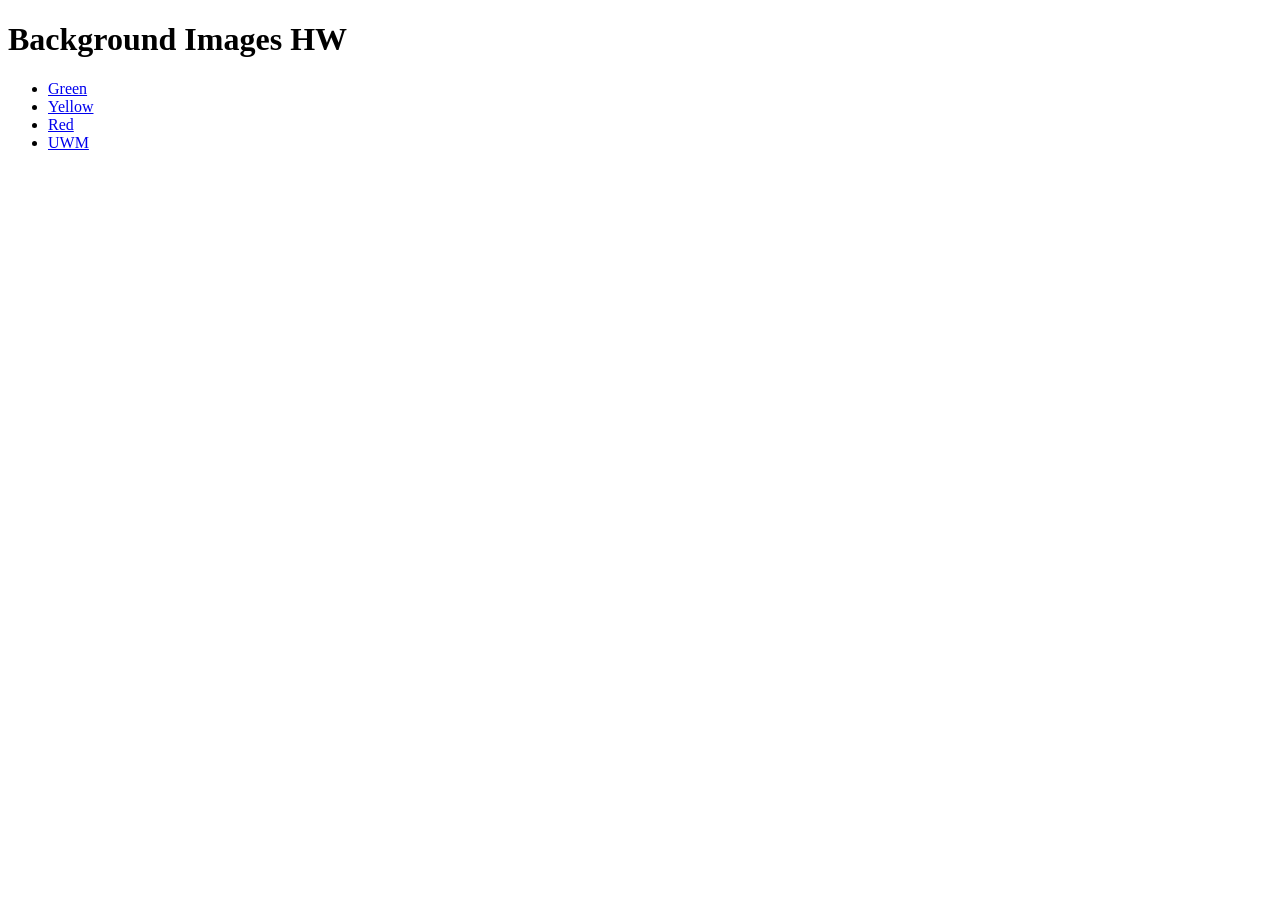
<file: index.html>
<!DOCTYPE html>
<html lang="en">
    <head>
        <meta charset="UTF-8">
        <meta name="viewport" content="width=device-width, initial-scale=1.0">
        <title>Background Images HW</title>
    </head>

      <body>
        <h1>Background Images HW</h1>
        <ul>
            <li><a href="1-index.html">Green</a></li>
            <li><a href="2-index.html">Yellow</a></li>
            <li><a href="3-index.html">Red</a></li>
            <li><a href="4-index.html">UWM</a></li>
        </ul>
    </body>
</html>
</file>
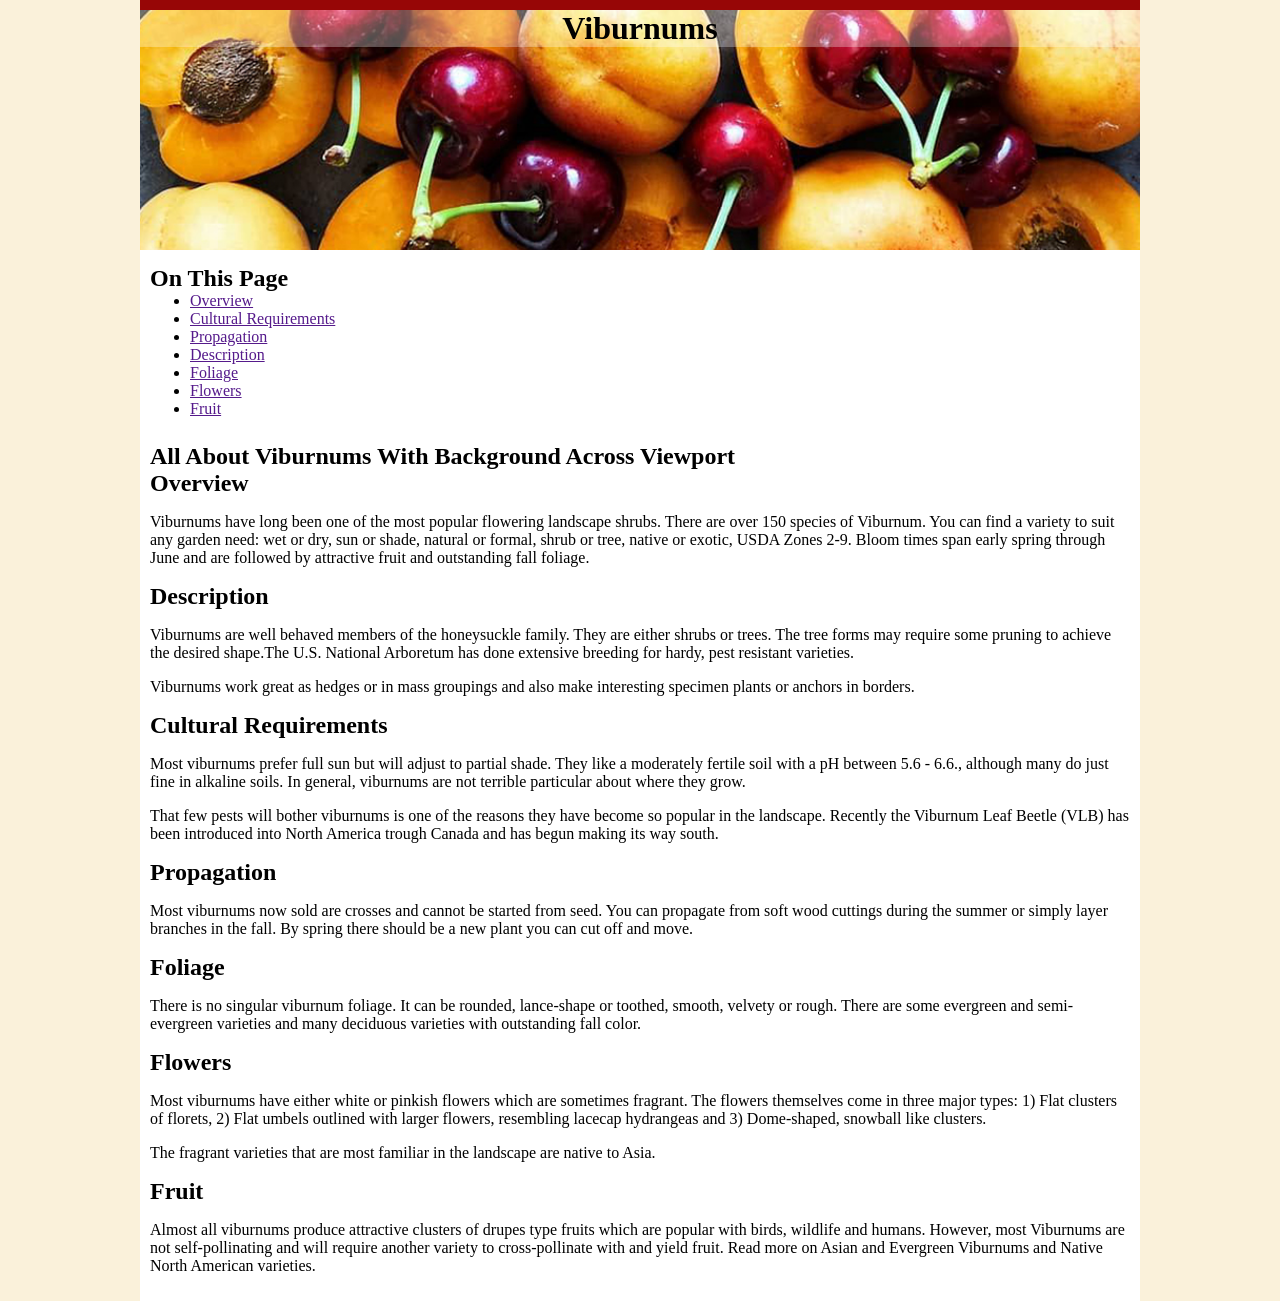
<file: 3-index.html>
<!DOCTYPE html>
<html lang="en">

<head>
	<meta charset="utf-8">
	<meta name="viewport" content="width=device-width, initial-scale=1.0">
	<link href="styles.css" rel="stylesheet" type="text/css">
	<link href="3-styles.css" rel="stylesheet" type="text/css">
	<title>Background Behind Banner</title>
</head>

<body>
	<div class="wrapper">
		<header>
			<h1>Viburnums</h1>
		</header>

		<aside>
			<nav>
				<h2>On This Page</h2>
				<ul>
					<li><a href="">Overview</a></li>
					<li><a href="">Cultural Requirements</a></li>
					<li><a href="">Propagation</a></li>
					<li><a href="">Description</a></li>
					<li><a href="">Foliage</a></li>
					<li><a href="">Flowers</a></li>
					<li><a href="">Fruit</a></li>
				</ul>
			</nav>
		</aside>


		<main class="wrapper">
			<article>
				<h2>All About Viburnums With Background Across Viewport</h2>
				<section>
					<h2>Overview</h2>
					<p>Viburnums have long been one of the most popular flowering landscape shrubs. There are over 150
						species of Viburnum. You can find a variety to suit any garden need: wet or dry, sun or shade,
						natural or formal, shrub or tree, native or exotic, USDA Zones 2-9. Bloom times span early
						spring through June and are followed by attractive fruit and outstanding fall foliage.</p>
				</section>
				<!-- /overview -->

				<section>
					<h2>Description</h2>
					<p>Viburnums are well behaved members of the honeysuckle family. They are either shrubs or trees.
						The tree forms may require some pruning to achieve the desired shape.The U.S. National Arboretum
						has done extensive breeding for hardy, pest resistant varieties.</p>
					<p>Viburnums work great as hedges or in mass groupings and also make interesting specimen plants or
						anchors in borders.</p>
				</section>
				<!-- /description -->

				<section>
					<h2>Cultural Requirements</h2>
					<p>Most viburnums prefer full sun but will adjust to partial shade. They like a moderately fertile
						soil with a pH between 5.6 - 6.6., although many do just fine in alkaline soils. In general,
						viburnums are not terrible particular about where they grow.</p>
					<p>That few pests will bother viburnums is one of the reasons they have become so popular in the
						landscape. Recently the Viburnum Leaf Beetle (VLB) has been introduced into North America trough
						Canada and has begun making its way south.</p>
				</section>
				<!-- /cultural requirements -->

				<section>
					<h2>Propagation</h2>
					<p>Most viburnums now sold are crosses and cannot be started from seed. You can propagate from soft
						wood cuttings during the summer or simply layer branches in the fall. By spring there should be
						a new plant you can cut off and move.</p>
				</section>
				<!-- /propagation -->

				<section>
					<h2>Foliage</h2>
					<p>There is no singular viburnum foliage. It can be rounded, lance-shape or toothed, smooth, velvety
						or rough. There are some evergreen and semi-evergreen varieties and many deciduous varieties
						with outstanding fall color.</p>
				</section>
				<!-- /foliage -->

				<section>
					<h2>Flowers</h2>
					<p>Most viburnums have either white or pinkish flowers which are sometimes fragrant. The flowers
						themselves come in three major types: 1) Flat clusters of florets, 2) Flat umbels outlined with
						larger flowers, resembling lacecap hydrangeas and 3) Dome-shaped, snowball like clusters.</p>
					<p>The fragrant varieties that are most familiar in the landscape are native to Asia.</p>
				</section>
				<!-- /flowers -->

				<section>
					<h2>Fruit</h2>
					<p>Almost all viburnums produce attractive clusters of drupes type fruits which are popular with
						birds, wildlife and humans. However, most Viburnums are not self-pollinating and will require
						another variety to cross-pollinate with and yield fruit. Read more on Asian and Evergreen
						Viburnums and Native North American varieties.</p>
				</section>
				<!-- /fruit -->

			</article>
		</main>
		</div>
</body>

</html>
</file>
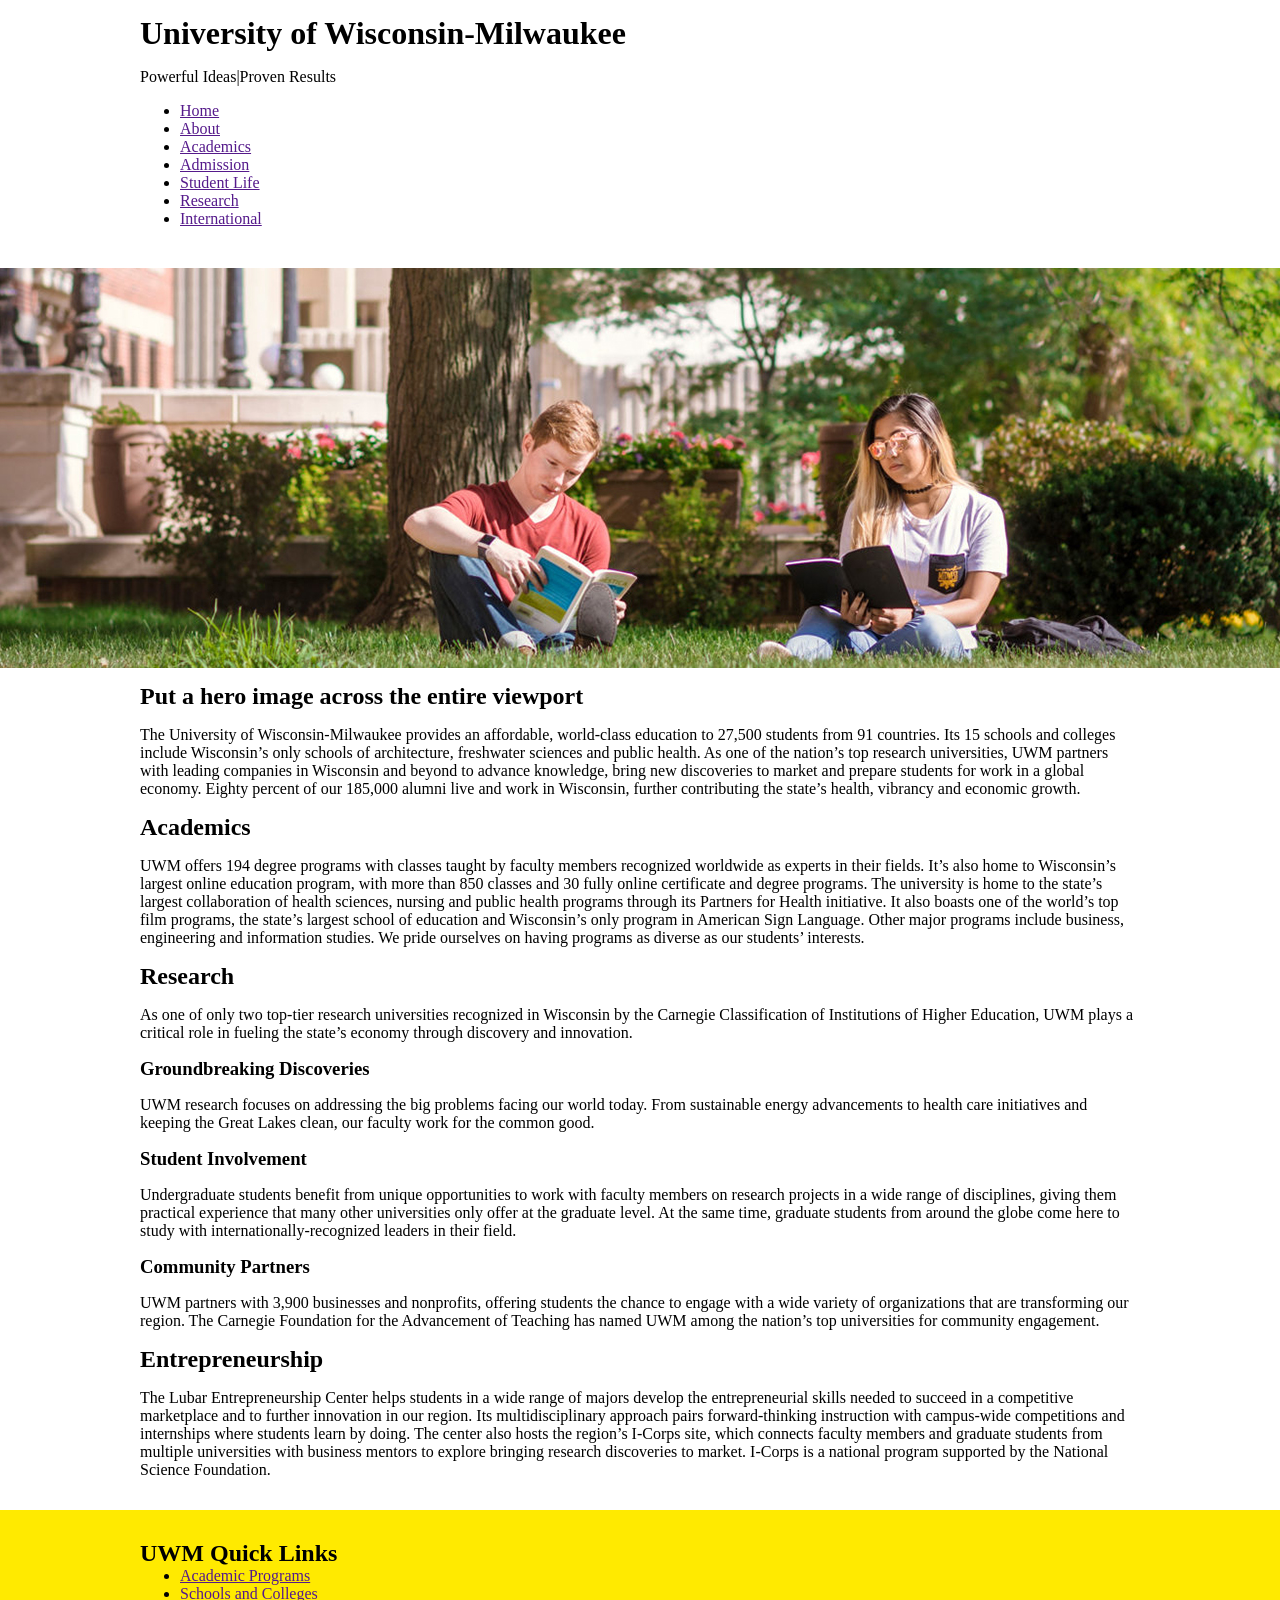
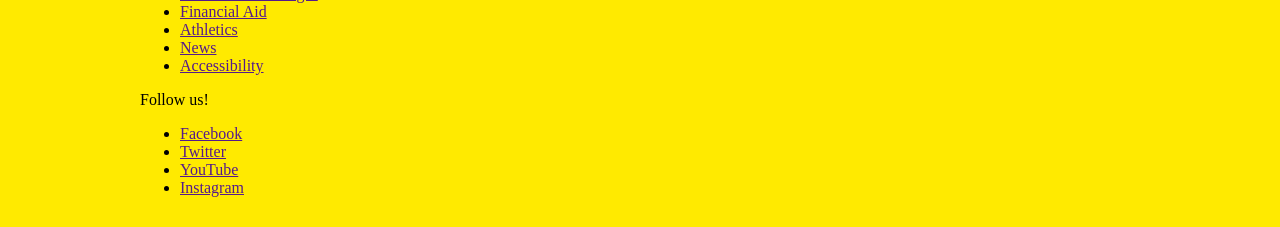
<file: 4-index.html>
<!DOCTYPE html>
<html lang="en">

<head>
	<meta charset="utf-8">
	<meta name="viewport" content="width=device-width, initial-scale=1.0">
	<link href="styles.css" rel="stylesheet" type="text/css">
	<link href="4-styles.css" rel="stylesheet" type="text/css">
	<title>Hero Image Across Viewport</title>
</head>

<body>
	<header class="banner">
		<div class="wrapper header">
			<h1>University of Wisconsin-Milwaukee</h1>
			<p>Powerful Ideas|Proven Results</p>
			<nav>
				<ul>
					<li><a href="">Home</a></li>
					<li><a href="">About</a></li>
					<li><a href="">Academics</a></li>
					<li><a href="">Admission</a></li>
					<li><a href="">Student Life</a></li>
					<li><a href="">Research</a></li>
					<li><a href="">International</a></li>
				</ul>
			</nav>
		</div>
	</header>

	<main>
		<div class="wrapper">
			<article>
				<h2>Put a hero image across the entire viewport</h2>

				<p>The University of Wisconsin-Milwaukee provides an affordable, world-class education to 27,500
					students from 91 countries. Its 15 schools and colleges include Wisconsin’s only schools of
					architecture, freshwater sciences and public health. As one of the nation’s top research
					universities, UWM partners with leading companies in Wisconsin and beyond to advance knowledge,
					bring new discoveries to market and prepare students for work in a global economy. Eighty percent of
					our 185,000 alumni live and work in Wisconsin, further contributing the state’s health, vibrancy and
					economic growth.</p>

				<section>
					<h2>Academics</h2>
					<p>UWM offers 194 degree programs with classes taught by faculty members recognized worldwide as
						experts in their fields. It’s also home to Wisconsin’s largest online education program, with
						more than 850 classes and 30 fully online certificate and degree programs. The university is
						home to the state’s largest collaboration of health sciences, nursing and public health programs
						through its Partners for Health initiative. It also boasts one of the world’s top film programs,
						the state’s largest school of education and Wisconsin’s only program in American Sign Language.
						Other major programs include business, engineering and information studies. We pride ourselves
						on having programs as diverse as our students’ interests.</p>
				</section>

				<section>
					<h2>Research</h2>
					<p>As one of only two top-tier research universities recognized in Wisconsin by the Carnegie
						Classification of Institutions of Higher Education, UWM plays a critical role in fueling the
						state’s economy through discovery and innovation.</p>

					<h3>Groundbreaking Discoveries</h3>
					<p>UWM research focuses on addressing the big problems facing our world today. From sustainable
						energy advancements to health care initiatives and keeping the Great Lakes clean, our faculty
						work for the common good.</p>

					<h3>Student Involvement</h3>
					<p>Undergraduate students benefit from unique opportunities to work with faculty members on research
						projects in a wide range of disciplines, giving them practical experience that many other
						universities only offer at the graduate level. At the same time, graduate students from around
						the globe come here to study with internationally-recognized leaders in their field.</p>

					<h3>Community Partners</h3>
					<p>UWM partners with 3,900 businesses and nonprofits, offering students the chance to engage with a
						wide variety of organizations that are transforming our region. The Carnegie Foundation for the
						Advancement of Teaching has named UWM among the nation’s top universities for community
						engagement.</p>
				</section>

				<section>
					<h2>Entrepreneurship</h2>
					<p>The Lubar Entrepreneurship Center helps students in a wide range of majors develop the
						entrepreneurial skills needed to succeed in a competitive marketplace and to further innovation
						in our region. Its multidisciplinary approach pairs forward-thinking instruction with
						campus-wide competitions and internships where students learn by doing. The center also hosts
						the region’s I-Corps site, which connects faculty members and graduate students from multiple
						universities with business mentors to explore bringing research discoveries to market. I-Corps
						is a national program supported by the National Science Foundation.</p>
				</section>
			</article>
		</div>
	</main>

	<footer class="colophon">
		<div class="wrapper">
			<nav>
				<h2>UWM Quick Links</h2>
				<ul>
					<li><a href="">Academic Programs</a></li>
					<li><a href="">Schools and Colleges</a></li>
					<li><a href="">Financial Aid</a></li>
					<li><a href="">Athletics</a></li>
					<li><a href="">News</a></li>
					<li><a href="">Accessibility</a></li>
				</ul>
			</nav>
			<p>Follow us!</p>
			<ul>
				<li><a href="">Facebook</a></li>
				<li><a href="">Twitter</a></li>
				<li><a href="">YouTube</a></li>
				<li><a href="">Instagram</a></li>
			</ul>
		</div>
	</footer>

</body>

</html>
</file>
<file: styles.css>
body {
    margin: 0;
}

h1, h2, h3, ul {
    margin: 0;
}

.wrapper {
    max-width: 800px;
     margin: 0 auto;
}
</file>
<file: 3-styles.css>
html {
    background-color: rgb(250, 241, 218);
}

header {
    background-image: url(images/3-fruit.jpg);
        background-position: center;
        background-size: cover;
        height: 250px;
}

header h1 {
    background-color: rgba(255, 255, 255, 0.3);
        border-top: 10px solid rgb(151, 6, 6);
        text-align: center;
        margin: 0;
        padding: 0px;
}

main {
    padding: 10px;
}

aside {
    padding: 15px 10px;
}

.wrapper {
    background-color: rgb(255, 255, 255);
        margin: 0 auto;
        max-width: 1000px;
}
</file>
<file: 4-styles.css>
.wrapper {
    margin: 0 auto;
    padding: 15px;
    max-width: 1000px;
}

.banner {
    background-image: url(images/4-uwm-hero.jpg);
        background-position: center bottom;
        background-repeat: no-repeat;
        padding-bottom: 425px;
}

ul {
    margin: 0;
}

body > aside nav ul {
    background-color:  rgb(255, 255, 255);
        padding: 15px;
}

body > aside {
    border-top: 5px solid rgb(204, 204, 204);
    padding: 15px;

}

.colophon {
    background-color: rgb(255, 234, 0);
        padding: 15px;
}
</file>
